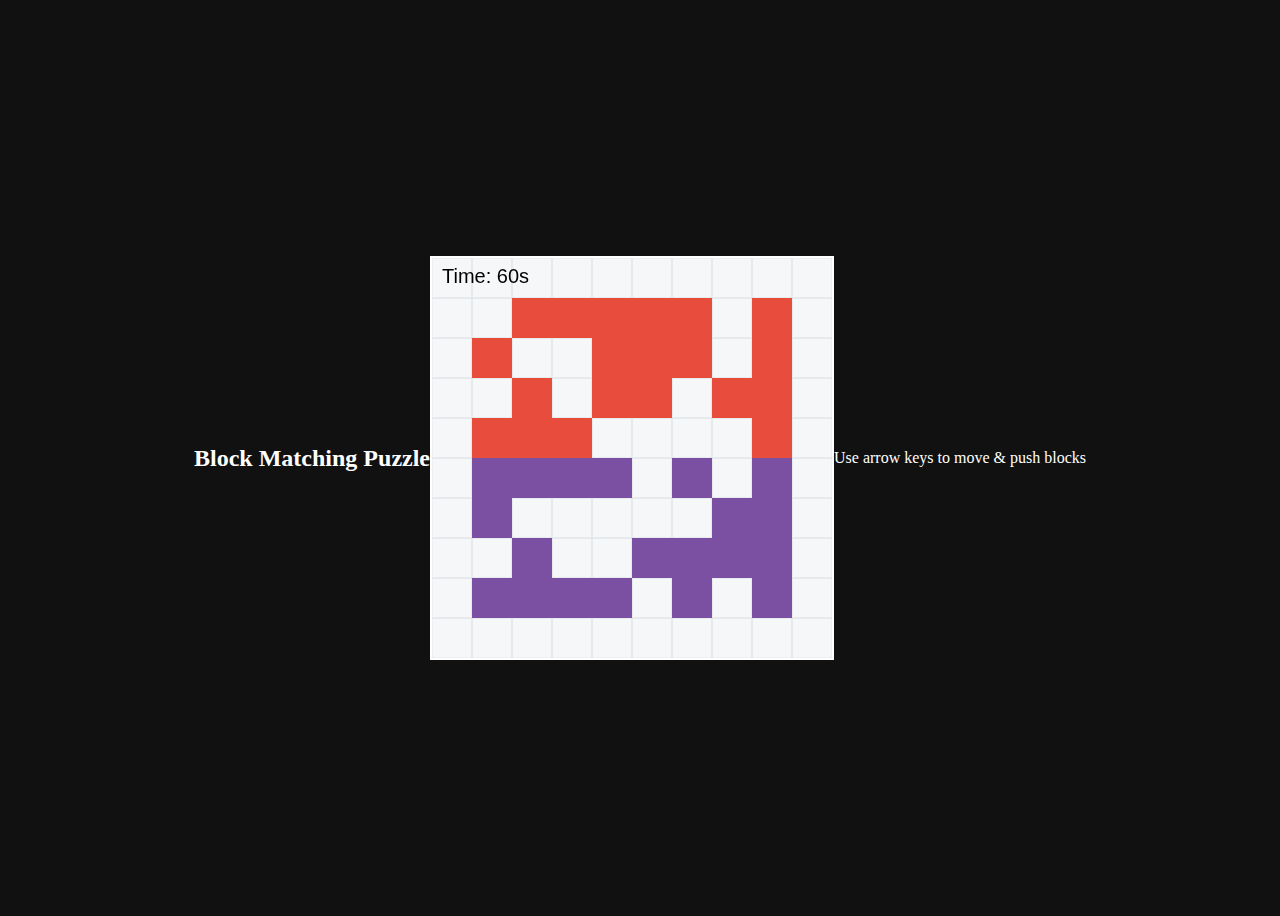
<file: index.html>
<!DOCTYPE html>
<html lang="en">
<head>
  <meta charset="UTF-8">
  <meta name="viewport" content="width=device-width, initial-scale=1.0">
  <title>Block Matching Puzzle</title>
  <link rel="stylesheet" href="style.css">
</head>
<body>
  <h2 style="color:white; text-align:center;">Block Matching Puzzle</h2>
  <canvas id="game" width="400" height="400"></canvas>
  <p style="color:white; text-align:center;">Use arrow keys to move & push blocks</p>
  <script src="script.js"></script>
</body>
</html>
</file>
<file: style.css>
body {
  display: flex;
  justify-content: center;
  align-items: center;
  height: 100vh;
  background: #111;
}
canvas {
  border: 2px solid #fff;
  background: #000;
}
</file>
